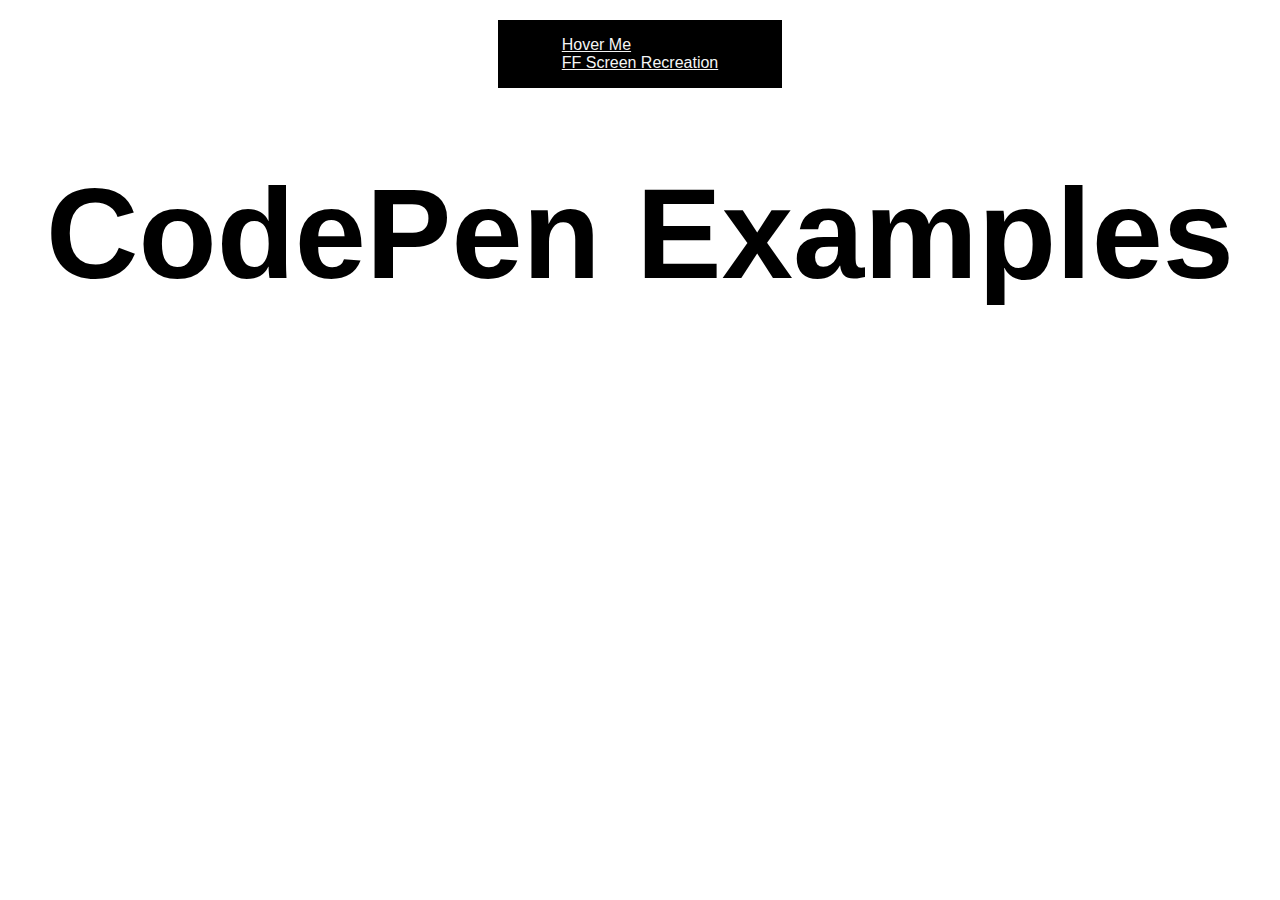
<file: index.html>
<!DOCTYPE html>
<html lang="en">
<head>
    <meta charset="UTF-8">
    <meta http-equiv="X-UA-Compatible" content="IE=edge">
    <meta name="viewport" content="width=device-width, initial-scale=1.0">
    <link rel="stylesheet" href="./css/global.css">
    <title>CodePen Examples</title>
</head>
<body>
    <main>
        <nav class="navmenu-container" id="navmenu">
            <ul>
                <li>
                    <a href="/hoverme.html">Hover Me</a>
                </li>
                <li>
                    <a href="/firefox-home-screen-recreation.html">FF Screen Recreation</a>
                </li>
            </ul>
        </nav>
    <h1 id="page-title">CodePen Examples</h1>
    </main>
</body>
</html>
</file>
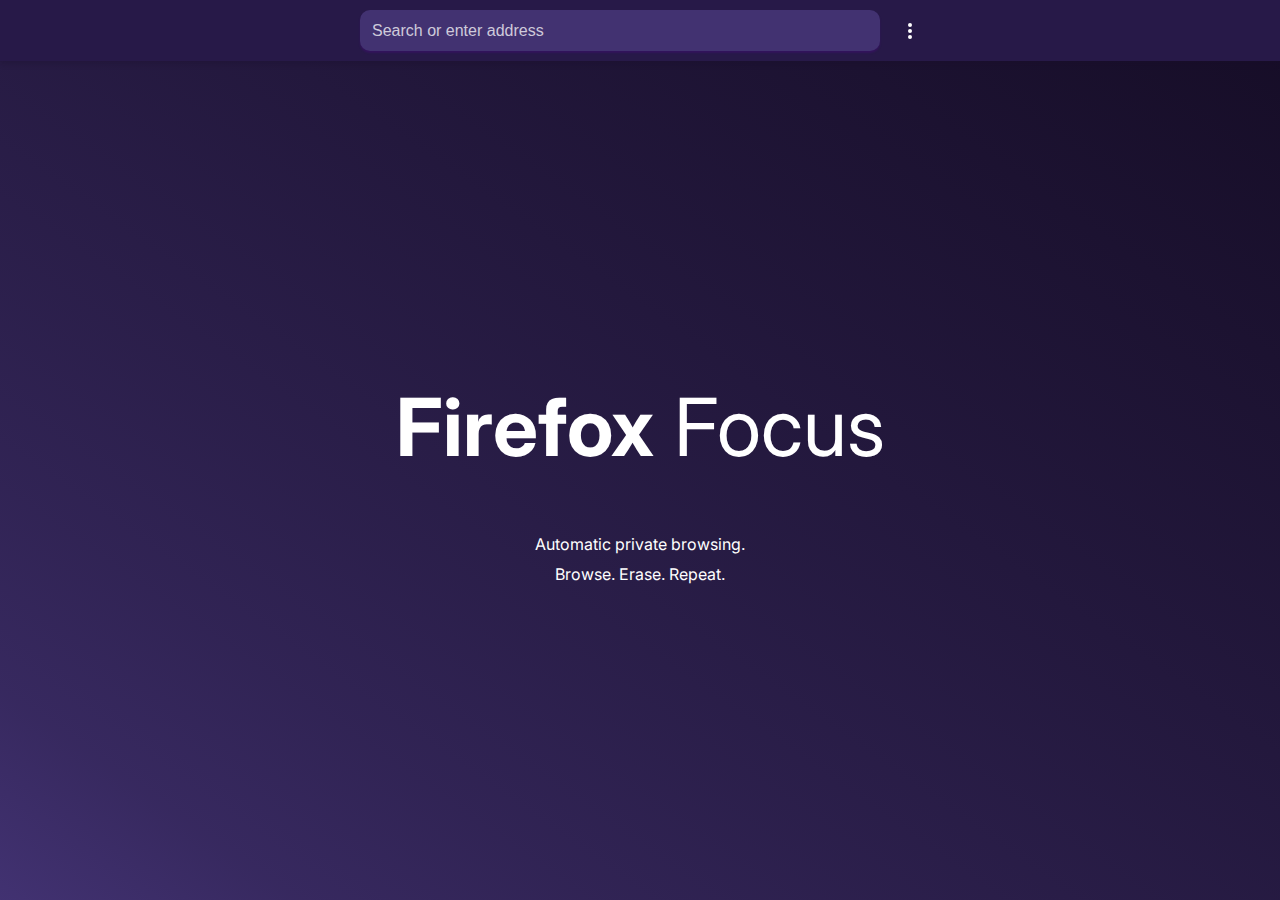
<file: firefox-home-screen-recreation.html>
<!DOCTYPE html>
<html lang="en">
<head>
    <meta charset="UTF-8">
    <meta http-equiv="X-UA-Compatible" content="IE=edge">
    <meta name="viewport" content="width=device-width, initial-scale=1.0">
    <link rel="stylesheet" href="./css/ffhsr.css">
    <title>Firefox Home Screen Recreation</title>
</head>
<body>
    <main>
        <header>
            <nav>
                <div class="search">
                    <input type="search" placeholder="Search or enter address">
                </div>
            </nav>
            <svg viewBox="0 0 20 20" fill="white" class="dots-vertical w-6 h-6">
                <path d="M10 6a2 2 0 110-4 2 2 0 010 4zM10 12a2 2 0 110-4 2 2 0 010 4zM10 18a2 2 0 110-4 2 2 0 010 4z">
                </path>
            </svg>
        </header>
        <article>
            <h1>
                <b>Firefox</b>
                Focus
            </h1>
            <p>Automatic private browsing.</p>
            <p>Browse. Erase. Repeat.</p>
        </article>
    </main>
</body>
</html>
</file>
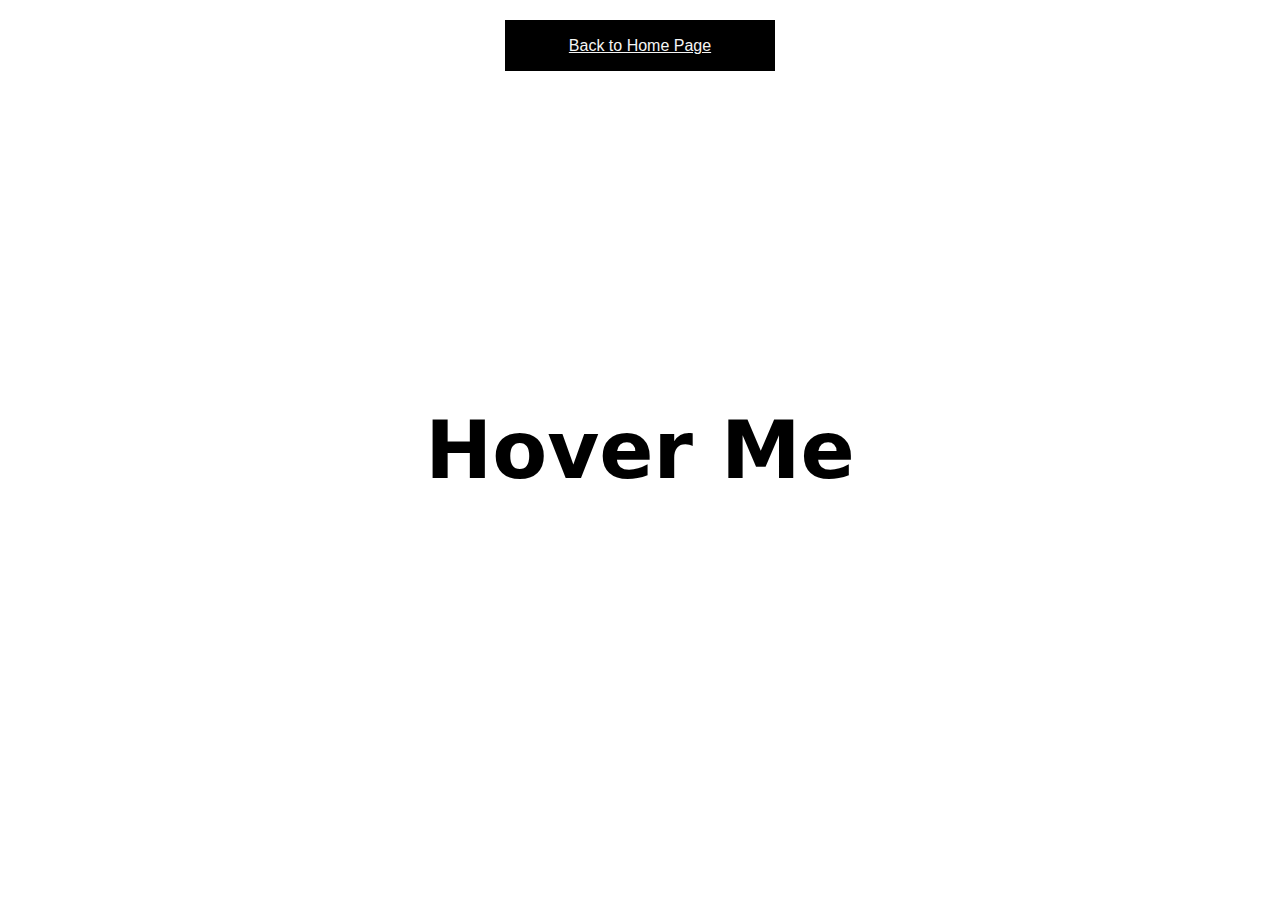
<file: hoverme.html>
<!DOCTYPE html>
<html lang="en">
<head>
    <meta charset="UTF-8">
    <meta http-equiv="X-UA-Compatible" content="IE=edge">
    <meta name="viewport" content="width=device-width, initial-scale=1.0">
    <link rel="stylesheet" href="./css/global.css">
    <link rel="stylesheet" href="./css/hoverme.css">
    <title>Hover me</title>
</head>
<body>
    <main>
    <nav class="navmenu-container" id="navmenu">
        <ul>
            <li>
                <a href="/">Back to Home Page</a>
            </li>
        </ul>
    </nav>
    <h1>Hover Me</h1>
    </main>
</body>
</html>
</file>
<file: css/global.css>
* {
    margin: 0;
    padding: 0;
    box-sizing: border-box;
    
}

h1#page-title {
    display: block;
    padding-top: 10rem;
    font-size: 8rem;    
    font-family: sans-serif;
}
main {
    display: flex;
    flex-direction: column;
    align-items: center;
    justify-content: center;
}

#navmenu {
    position: absolute;
    top: 20px;
}
.navmenu-container {
    background-color: black;
    color: blanchedalmond;
    max-width: 38rem;
    padding: 1rem 4rem;
}
ul {
    list-style: none;
}

.navmenu-container ul li a {
    color:whitesmoke;
    font-family: sans-serif;
}

.navmenu-container ul li a:hover {
    text-decoration: none;
}
</file>
<file: css/ffhsr.css>
@import url('https://fonts.googleapis.com/css2?family=Inter');

body {
  --indigo-1: hsl(255 39% 32%);
  --indigo-2: hsl(261 50% 10%);
  --indigo-3: hsl(258 48% 19%);
  
  margin: 0;
  box-sizing: border-box;
  font-family: "Inter", system-ui;
  background: linear-gradient(
    to top right,
    var(--indigo-1),
    35%,
    var(--indigo-2)
  );
}

header {
  background: var(--indigo-3);
  box-shadow: 0 3px 5px hsl(261 50% 10% / 25%);
  
  display: flex;
  align-items: center;
  justify-content: center;
  gap: 2ch;
  padding: 1ch;
}

nav {
  flex: 2;
  padding: 1ch;
  border-radius: 1ch;
  inline-size: calc(100% - 4ch);
  max-inline-size: 50ch;
  background: var(--indigo-1);
  box-shadow: 0 2px 2px hsl(275 100% 30% / 25%);
}

nav:focus-visible:focus-within {
  outline: 1px solid white;
}

input[type="search"] {
  background-color: transparent;
  border: none;
  color: white;
  inline-size: 100%;
  font-size: 1rem;
  -webkit-appearance: none;
  outline: none;
}

::placeholder {
  color: hsl(0 0% 100% / 75%);
}

main {
  display: flex;
  flex-direction: column;
  align-content: center;
  block-size: 100%;
  inline-size: 100%;
}

article {
  flex: 1;
  display: grid;
  place-content: center;
  text-align: center;
  color: white;
  gap: 1ch;
  overflow-y: auto;
  overscroll-behavior-y: contain;
}

.dots-vertical {
  inline-size: 2ch;
}

p, h1 {
  margin: 0;
}

h1 {
  margin-block-end: 1ch;
  font-weight: normal;
  font-size: clamp(2rem, 10vw, 5rem);
}

html,body {
  block-size: 100%;
}
</file>
<file: css/hoverme.css>
h1::before {  
  transform: scaleX(0);
  transform-origin: bottom right;
}

h1:hover::before {
  transform: scaleX(1);
  transform-origin: bottom left;
}

h1::before {
  content: " ";
  display: block;
  position: absolute;
  top: 0; right: 0; bottom: 0; left: 0;
  inset: 0 0 0 0;
  background: hsl(200 100% 80%);
  z-index: -1;
  transition: transform .3s ease;
}

h1 {
  position: relative;
  font-size: 5rem;
}

html {
  block-size: 100%;
  inline-size: 100%;
}

body {
  min-block-size: 100%;
  min-inline-size: 100%;
  margin: 0;
  box-sizing: border-box;
  display: grid;
  place-content: center;
  font-family: system-ui, sans-serif;
}

@media (orientation: landscape) {
  body {
    grid-auto-flow: column;
  }
}
</file>
